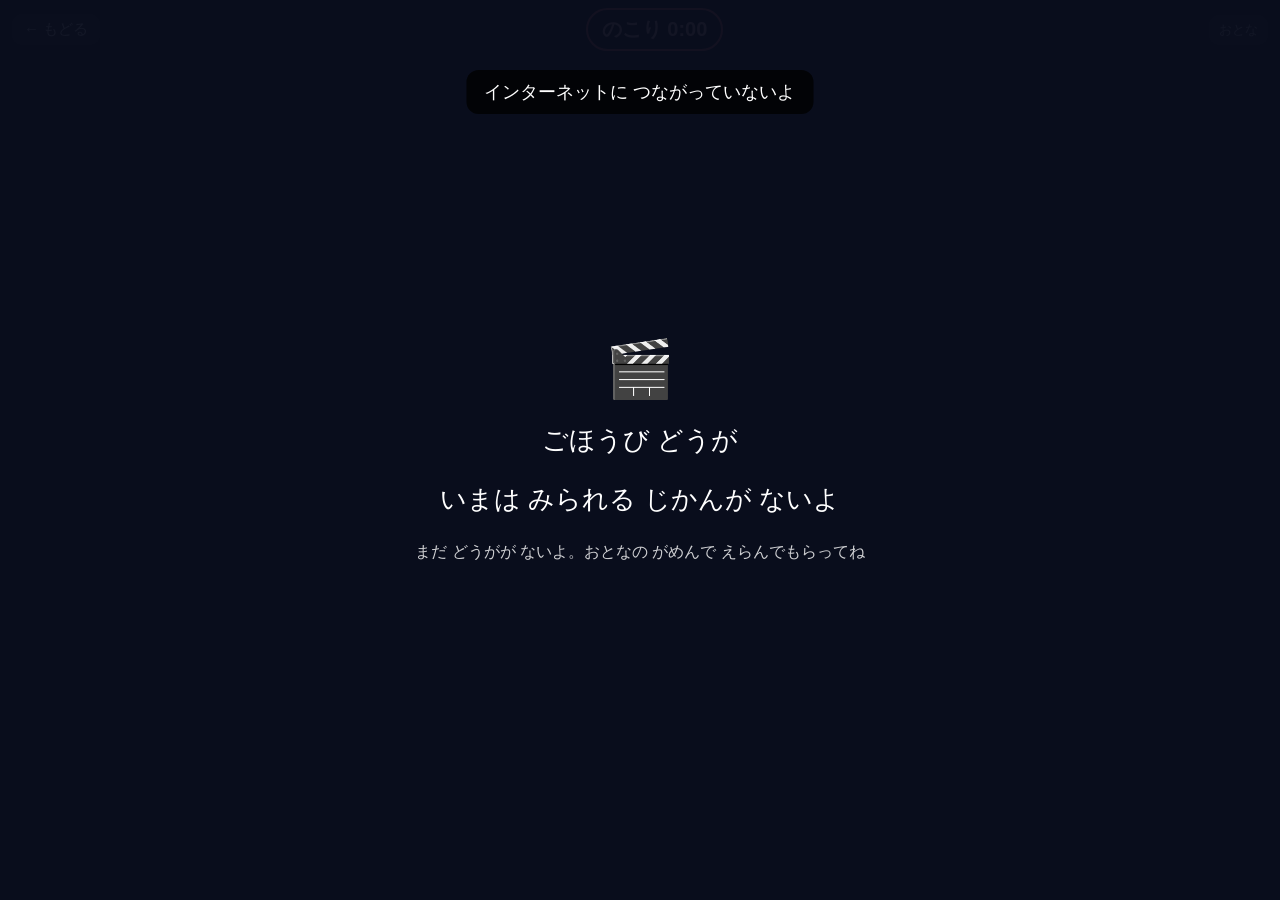
<file: shorts/index.html>
<!DOCTYPE html>
<html lang="ja">
<head>
<meta charset="utf-8">
<meta name="viewport" content="width=device-width,initial-scale=1,viewport-fit=cover,user-scalable=no">
<meta name="theme-color" content="#000000">
<title>ごほうび どうが（試作）</title>
<style>
*{box-sizing:border-box;margin:0;padding:0;-webkit-tap-highlight-color:transparent}
html,body{height:100%;background:#000;color:#fff;font-family:"Hiragino Maru Gothic ProN","BIZ UDPGothic","Meiryo",sans-serif;overflow:hidden;overscroll-behavior:none}
button{font:inherit;cursor:pointer;border:none}
/* feed */
#feed{position:fixed;inset:0;overflow-y:scroll;scroll-snap-type:y mandatory;-webkit-overflow-scrolling:touch;scrollbar-width:none}
#feed::-webkit-scrollbar{display:none}
.slide{position:relative;height:100vh;height:100dvh;width:100%;scroll-snap-align:start;scroll-snap-stop:always;display:flex;align-items:center;justify-content:center;background:#000;overflow:hidden}
.slide .thumb{position:absolute;inset:0;background:#111 center/cover no-repeat;filter:brightness(.55)}
.slide .stage{position:relative;height:100%;aspect-ratio:9/16;max-width:100%;}
.slide .stage iframe,.slide .stage .yt{position:absolute;inset:0;width:100%;height:100%;border:0;pointer-events:none}
/* 動画の上をおおう「たて」。YouTube のロゴ・タイトル・おすすめに さわれないようにする */
.slide .shield{position:absolute;inset:0;z-index:5;background:transparent}
.slide .demo{position:absolute;inset:0;display:flex;flex-direction:column;align-items:center;justify-content:center;font-size:28px;gap:12px;text-align:center;padding:20px}
.slide .demo b{font-size:72px}
.slide .paused{position:absolute;z-index:6;left:50%;top:50%;transform:translate(-50%,-50%);font-size:64px;opacity:0;transition:opacity .2s;pointer-events:none;text-shadow:0 0 12px #000}
.slide.is-paused .paused{opacity:.9}
.slide .side{position:absolute;z-index:7;right:10px;bottom:120px;display:flex;flex-direction:column;align-items:center;gap:18px}
.likeBtn{width:60px;height:60px;border-radius:50%;background:rgba(0,0,0,.35);font-size:32px;color:#fff;display:flex;align-items:center;justify-content:center;transition:transform .15s}
.likeBtn.on{color:#ff3b6b;transform:scale(1.12)}
.likeBtn small{display:block}
.slide .info{position:absolute;z-index:7;left:14px;right:84px;bottom:40px;text-shadow:0 1px 4px #000;pointer-events:none}
.slide .info .ch{font-weight:bold;font-size:16px}
.slide .info .tt{font-size:14px;opacity:.9;margin-top:4px;display:-webkit-box;-webkit-line-clamp:2;-webkit-box-orient:vertical;overflow:hidden}
.slide.endcard{flex-direction:column;gap:14px;font-size:22px;text-align:center;padding:24px}
/* top bar */
#bar{position:fixed;z-index:20;top:0;left:0;right:0;display:flex;justify-content:space-between;align-items:center;padding:calc(env(safe-area-inset-top) + 8px) 12px 8px;pointer-events:none}
#bar>*{pointer-events:auto}
#clock{background:rgba(0,0,0,.55);border:2px solid #4ade80;border-radius:999px;padding:6px 14px;font-size:20px;font-weight:bold;font-variant-numeric:tabular-nums}
#clock.low{border-color:#f87171;color:#fecaca;animation:blink 1s infinite}
@keyframes blink{50%{opacity:.55}}
#adultBtn{background:rgba(255,255,255,.12);color:#ddd;border-radius:10px;padding:6px 10px;font-size:13px}
#backBtn{background:rgba(255,255,255,.12);color:#fff;border-radius:10px;padding:6px 12px;font-size:15px}
/* overlays */
.ov{position:fixed;inset:0;z-index:50;display:none;align-items:center;justify-content:center;flex-direction:column;gap:18px;text-align:center;padding:24px;background:rgba(10,14,30,.96)}
.ov.show{display:flex}
.big{font-size:26px;line-height:1.6}
.huge{font-size:56px}
.btn{background:#22c55e;color:#fff;border-radius:16px;padding:14px 36px;font-size:24px;font-weight:bold;box-shadow:0 4px 0 #15803d}
.btn.gray{background:#475569;box-shadow:0 4px 0 #1e293b}
.btn.sm{font-size:16px;padding:8px 16px;border-radius:10px}
#toast{position:fixed;z-index:60;left:50%;top:70px;transform:translateX(-50%);background:rgba(0,0,0,.8);padding:10px 18px;border-radius:12px;font-size:18px;display:none}
/* adult panel */
#adult{align-items:stretch;justify-content:flex-start;overflow-y:auto;text-align:left;font-family:system-ui,"Hiragino Sans","Meiryo",sans-serif;background:#0f172a}
#adult h2{font-size:20px;margin-top:6px}
#adult h3{font-size:16px;margin:4px 0;color:#93c5fd}
#adult section{background:#1e293b;border-radius:12px;padding:12px;display:flex;flex-direction:column;gap:8px}
#adult input,#adult textarea{width:100%;padding:8px;border-radius:8px;border:1px solid #475569;background:#0f172a;color:#fff;font-size:15px}
#adult textarea{min-height:70px}
#adult .row{display:flex;gap:8px;flex-wrap:wrap;align-items:center}
#adult .note{font-size:13px;color:#94a3b8;line-height:1.6}
#adult ul{list-style:none;display:flex;flex-direction:column;gap:4px}
#adult li{display:flex;justify-content:space-between;align-items:center;background:#0f172a;border-radius:8px;padding:6px 10px;font-size:14px}
#gateQ{font-size:40px;font-weight:bold}
#gateA{font-size:32px;width:160px;text-align:center;padding:8px;border-radius:12px;border:none}
</style>
</head>
<body>

<div id="feed"></div>

<div id="bar">
  <button id="backBtn">← もどる</button>
  <div id="clock">のこり 0:00</div>
  <button id="adultBtn">おとな</button>
</div>

<!-- はじめの画面 -->
<div class="ov show" id="start">
  <div class="huge">🎬</div>
  <div class="big">ごほうび どうが</div>
  <div class="big" id="startLeft"></div>
  <button class="btn" id="startBtn">みる</button>
  <div class="big" id="startMsg" style="font-size:16px;opacity:.8"></div>
</div>

<!-- 時間切れ -->
<div class="ov" id="over">
  <div class="huge">⏰</div>
  <div class="big">きょうの ごほうび じかんは<br>おしまい！</div>
  <div class="big" style="font-size:18px;opacity:.85">また がんばって じかんを ふやそう</div>
  <button class="btn" id="overBack">もどる</button>
  <button class="btn gray sm" id="overAdult" style="margin-top:30px;opacity:.7">おとな</button>
</div>

<!-- おうちの方の確認 -->
<div class="ov" id="gate">
  <div class="big">おうちの方の かくにん</div>
  <div id="gateQ"></div>
  <input id="gateA" inputmode="numeric" autocomplete="off">
  <div class="row" style="display:flex;gap:12px">
    <button class="btn gray sm" id="gateNo">やめる</button>
    <button class="btn sm" id="gateOk">OK</button>
  </div>
</div>

<!-- おとなの画面 -->
<div class="ov" id="adult">
  <div class="row" style="display:flex;justify-content:space-between;align-items:center">
    <h2>ごほうび動画の設定（おとな）</h2>
    <button class="btn gray sm" id="adultClose">とじる</button>
  </div>

  <section>
    <h3>見られる時間</h3>
    <div id="aLeft" class="big" style="font-size:20px"></div>
    <div class="row">
      <button class="btn sm" data-add="1">+1分</button>
      <button class="btn sm" data-add="3">+3分</button>
      <button class="btn sm" data-add="5">+5分</button>
      <button class="btn gray sm" id="aZero">0にする</button>
    </div>
    <div class="row">1日の上限（分）<input id="aCap" type="number" min="0" style="width:90px"> <span class="note">0 = 上限なし。ごほうびが多くても、1日にこれ以上は見られません。</span></div>
    <div id="aToday" class="note"></div>
    <div class="note">本番では、九九ラボのメダルやダーツから自動で時間が入る形にします（<code>ShortsWallet.grant(分, 理由)</code>）。</div>
  </section>

  <section>
    <h3>許可したチャンネル</h3>
    <div class="note">ここに入れたチャンネルの<b>ショートだけ</b>を、1日1回、自動で集めます。@ハンドル（例：@nhk_eteleなど）か、UC から始まるチャンネルIDを入れてください。</div>
    <div class="row"><input id="aChIn" placeholder="@ハンドル または UC…" style="flex:1"><button class="btn sm" id="aChAdd">追加</button></div>
    <ul id="aChList"></ul>
    <div class="row"><button class="btn sm" id="aFetch">今すぐ集める</button><span id="aFetchMsg" class="note"></span></div>
  </section>

  <section>
    <h3>動画を1本ずつ入れる</h3>
    <div class="note">ショートのURL（youtube.com/shorts/… や youtu.be/…）を1行に1つ。APIキーがなくても使えます。</div>
    <textarea id="aUrls" placeholder="https://www.youtube.com/shorts/xxxxxxxxxxx"></textarea>
    <div class="row"><input id="aUrlCh" placeholder="まとめる名前（例：おきにいり）" style="flex:1"><button class="btn sm" id="aUrlAdd">入れる</button></div>
  </section>

  <section>
    <h3>集めた動画 <span id="aPoolN"></span></h3>
    <div class="note">子どもが ♥ を押したチャンネルほど、多めに出ます。</div>
    <ul id="aLikes"></ul>
    <div class="row"><button class="btn gray sm" id="aPoolClear">集めた動画を全部けす</button></div>
  </section>

  <section>
    <h3>YouTube Data API キー</h3>
    <div class="note">チャンネルから自動で集めるときだけ必要です。Google Cloud で「YouTube Data API v3」のキーを作り、使えるサイトをこのアプリのURLだけに制限してください。1回の取得で使う量は、チャンネル1つにつき1〜2ユニット（1日の無料枠は10,000）。</div>
    <input id="aKey" placeholder="AIza…">
  </section>

  <section>
    <h3>外へ出さないしくみ</h3>
    <div class="note">
      ・動画の上に透明な板をかぶせているので、YouTube のロゴ・タイトル・おすすめを押せません。<br>
      ・動画が終わると、おすすめが出る前に次の動画へ進みます。<br>
      ・チャンネル名は文字だけで、リンクにしていません。<br>
      ・時間は「再生しているあいだ」だけ減り、端末に保存するので、開き直しても増えません。
    </div>
  </section>
</div>

<div id="toast"></div>

<script>
'use strict';
const VER='shorts-0.1';
const Q=new URLSearchParams(location.search);
const DEMO=Q.has('demo');               // ?demo … YouTube を使わず色の板で動きを見る
const BACK=Q.get('back')||'../';         // もどる先（九九ラボ本体）
const $=id=>document.getElementById(id);
const today=()=>{const d=new Date();return d.getFullYear()+'-'+String(d.getMonth()+1).padStart(2,'0')+'-'+String(d.getDate()).padStart(2,'0');};

/* ================= 保存（Store） =================
   試作では localStorage。本番は Firestore の users/{token} か shorts/{token} に
   同じ形で入れる（save() を差しかえるだけ）。本番 Firebase にはまだ さわらない。 */
const KEY='shortslab-v1';
function fresh(){return{secLeft:0,cap:0,used:{},log:[],channels:[],key:'',pool:[],likes:{},chLikes:{},seen:{},lastFetch:''};}
let S;
try{S=Object.assign(fresh(),JSON.parse(localStorage.getItem(KEY)||'{}'));}catch(e){S=fresh();}
function save(){try{localStorage.setItem(KEY,JSON.stringify(S));}catch(e){}}

/* ================= 時間のさいふ ================= */
const ShortsWallet={
  grant(min,why){S.secLeft=Math.max(0,S.secLeft+Math.round(min*60));S.log.unshift({t:Date.now(),min,why:why||''});S.log=S.log.slice(0,100);save();render();},
  // 今日あと何秒見られるか（のこり時間 と 1日の上限 の 小さいほう）
  avail(){let a=S.secLeft;if(S.cap>0){a=Math.min(a,S.cap*60-(S.used[today()]||0));}return Math.max(0,Math.floor(a));},
  spend(sec){S.secLeft=Math.max(0,S.secLeft-sec);const d=today();S.used[d]=(S.used[d]||0)+sec;
    const ks=Object.keys(S.used).sort();while(ks.length>14)delete S.used[ks.shift()];save();}
};
window.ShortsWallet=ShortsWallet;

const fmt=s=>{s=Math.max(0,Math.ceil(s));return Math.floor(s/60)+':'+String(s%60).padStart(2,'0');};
function render(){
  const a=ShortsWallet.avail();
  $('clock').textContent='のこり '+fmt(a);
  $('clock').classList.toggle('low',a<=30);
  $('startLeft').textContent=a>0?'のこり '+fmt(a):'いまは みられる じかんが ないよ';
  $('startBtn').style.display=a>0?'':'none';
}

/* ================= 動画を集める ================= */
function idFromUrl(u){u=u.trim();if(/^[\w-]{11}$/.test(u))return u;
  const m=u.match(/(?:shorts\/|youtu\.be\/|[?&]v=|embed\/)([\w-]{11})/);return m?m[1]:null;}
function addToPool(items){let n=0;const have=new Set(S.pool.map(p=>p.id));
  for(const it of items){if(!it.id||have.has(it.id))continue;S.pool.push(it);have.add(it.id);n++;}
  S.pool=S.pool.slice(-400);save();return n;}
async function api(path,params){
  const u=new URL('https://www.googleapis.com/youtube/v3/'+path);
  for(const k in params)u.searchParams.set(k,params[k]);u.searchParams.set('key',S.key);
  const r=await fetch(u);const j=await r.json();if(j.error)throw new Error(j.error.message);return j;}
async function resolveChannel(input){
  input=input.trim();
  if(/^UC[\w-]{22}$/.test(input)){const j=await api('channels',{part:'snippet',id:input});
    return{id:input,name:j.items&&j.items[0]?j.items[0].snippet.title:input};}
  const h=input.startsWith('@')?input:'@'+input;
  const j=await api('channels',{part:'snippet',forHandle:h});
  if(!j.items||!j.items.length)throw new Error('チャンネルが見つかりません：'+input);
  return{id:j.items[0].id,name:j.items[0].snippet.title};}
// チャンネルの「ショートだけ」の再生リストは UC… を UUSH… にしたもの（1回1ユニット）
async function fetchChannelShorts(ch){
  const j=await api('playlistItems',{part:'snippet,contentDetails',playlistId:'UUSH'+ch.id.slice(2),maxResults:25});
  return(j.items||[]).map(it=>({id:it.contentDetails.videoId,ch:ch.id,chName:ch.name,title:it.snippet.title,added:Date.now()}))
    .filter(it=>it.title!=='Private video'&&it.title!=='Deleted video');}
async function fetchAll(force){
  if(!S.key||!S.channels.length)return'APIキーとチャンネルを入れてください';
  if(!force&&S.lastFetch===today())return'';
  let n=0,err=[];
  for(const ch of S.channels){try{n+=addToPool(await fetchChannelShorts(ch));}catch(e){err.push(ch.name+'：'+e.message);}}
  S.lastFetch=today();save();
  return n+'本 ふえました'+(err.length?'（'+err.join(' / ')+'）':'');}

/* ================= ならべ方（いいね で多め） ================= */
function pickNext(exclude){
  const pool=S.pool.filter(p=>!exclude.has(p.id));
  if(!pool.length)return null;
  const now=Date.now();
  const w=pool.map(p=>{let x=1+2*(S.chLikes[p.ch]||0);if(S.likes[p.id])x*=1.5;
    const seen=S.seen[p.id];if(seen&&now-seen<3*864e5)x*=0.15;     // 3日以内に見たものは出にくく
    if(now-(p.added||0)<2*864e5)x*=1.5;                              // 新しいものは少し多め
    return x;});
  let r=Math.random()*w.reduce((a,b)=>a+b,0);
  for(let i=0;i<pool.length;i++){r-=w[i];if(r<=0)return pool[i];}
  return pool[pool.length-1];}

/* ================= フィード ================= */
const feed=$('feed');
let slides=[],active=-1,player=null,playing=false,started=false,locked=false;
const DEMO_COLORS=['#ef4444','#f59e0b','#10b981','#3b82f6','#8b5cf6','#ec4899'];
function demoPool(){const a=[];for(let i=0;i<12;i++)a.push({id:'demo'+i,ch:'demo'+(i%3),chName:['どうぶつ','のりもの','おえかき'][i%3]+' チャンネル',title:'ためしの どうが '+(i+1),added:Date.now()});return a;}

function makeSlide(item){
  const el=document.createElement('div');el.className='slide';el.dataset.id=item.id;
  el.innerHTML=(DEMO?`<div class="demo" style="background:${DEMO_COLORS[slides.length%6]}"><b>${slides.length+1}</b>${item.title}<small>（YouTube のかわり）</small></div>`
      :`<div class="thumb" style="background-image:url(https://i.ytimg.com/vi/${item.id}/hqdefault.jpg)"></div><div class="stage"><div class="yt"></div></div>`)
    +`<div class="shield"></div><div class="paused">▶</div>
    <div class="side"><button class="likeBtn${S.likes[item.id]?' on':''}">♥</button></div>
    <div class="info"><div class="ch"></div><div class="tt"></div></div>`;
  el.querySelector('.ch').textContent=item.chName||'';
  el.querySelector('.tt').textContent=item.title||'';
  el.querySelector('.shield').addEventListener('click',()=>togglePause());
  el.querySelector('.likeBtn').addEventListener('click',e=>{e.stopPropagation();toggleLike(item,e.currentTarget);});
  slides.push({el,item});feed.appendChild(el);io.observe(el);}
function endSlide(){const el=document.createElement('div');el.className='slide endcard';
  el.innerHTML='<div class="huge">🎈</div><div>きょうの どうがは ここまで<br>また あした あたらしいのが くるよ</div>';
  feed.appendChild(el);}
function fillFeed(){
  const shown=new Set(slides.map(s=>s.item.id));
  while(slides.length-active<4){const n=pickNext(shown);if(!n){if(!feed.querySelector('.endcard'))endSlide();return;}
    shown.add(n.id);makeSlide(n);}}

const io=new IntersectionObserver(es=>{for(const e of es){if(e.isIntersecting&&e.intersectionRatio>0.6){
  const i=slides.findIndex(s=>s.el===e.target);if(i>=0&&i!==active)activate(i);}}},{root:feed,threshold:[0.6]});

function toggleLike(item,btn){
  const on=!S.likes[item.id];
  if(on){S.likes[item.id]=1;S.chLikes[item.ch]=(S.chLikes[item.ch]||0)+1;}
  else{delete S.likes[item.id];S.chLikes[item.ch]=Math.max(0,(S.chLikes[item.ch]||0)-1);}
  btn.classList.toggle('on',on);save();if(on)toast('♥ この チャンネルが ふえるよ');}

function setPaused(p){const s=slides[active];if(s)s.el.classList.toggle('is-paused',p);}
function togglePause(){
  if(locked)return;
  if(DEMO){playing=!playing;setPaused(!playing);return;}
  if(!player||!player.getPlayerState)return;
  if(player.getPlayerState()===1)player.pauseVideo();else player.playVideo();}

function destroyPlayer(){if(player&&player.destroy){try{player.destroy();}catch(e){}}player=null;playing=false;}
function activate(i){
  if(locked)return;
  active=i;fillFeed();destroyPlayer();
  const s=slides[i];S.seen[s.item.id]=Date.now();save();
  if(DEMO){playing=started;setPaused(!playing);return;}
  if(!window.YT||!YT.Player){s.el.querySelector('.yt').textContent='よみこみちゅう…';whenYT(()=>{if(active===i)activate(i);});return;}
  const box=document.createElement('div');const holder=s.el.querySelector('.yt');holder.innerHTML='';holder.appendChild(box);
  player=new YT.Player(box,{host:'https://www.youtube-nocookie.com',videoId:s.item.id,width:'100%',height:'100%',
    playerVars:{autoplay:1,controls:0,disablekb:1,fs:0,rel:0,modestbranding:1,iv_load_policy:3,playsinline:1,cc_load_policy:0},
    events:{
      onReady:e=>{if(started)e.target.playVideo();},
      onStateChange:e=>{playing=e.data===1;setPaused(e.data===2);
        if(e.data===0)next();},                 // 終わったら おすすめが出る前に つぎへ
      onError:()=>{toast('この どうがは みられないよ');S.pool=S.pool.filter(p=>p.id!==s.item.id);save();setTimeout(next,800);}
    }});}
function next(){const s=slides[active+1];if(s)s.el.scrollIntoView({behavior:'smooth'});else fillFeed();}

let ytCbs=[];function whenYT(f){if(window.YT&&YT.Player)f();else ytCbs.push(f);}
window.onYouTubeIframeAPIReady=()=>{ytCbs.splice(0).forEach(f=>f());};
function loadYT(){if(DEMO||window.YT)return;const s=document.createElement('script');s.src='https://www.youtube.com/iframe_api';
  s.onerror=()=>toast('インターネットに つながっていないよ');document.head.appendChild(s);}

/* ================= 時間をへらす ================= */
let lastTick=performance.now();
setInterval(()=>{
  const now=performance.now(),dt=(now-lastTick)/1000;lastTick=now;
  if(!started||locked||document.hidden||!playing)return;
  ShortsWallet.spend(Math.min(dt,2));render();
  if(ShortsWallet.avail()<=0)lockOut();
},1000);
document.addEventListener('visibilitychange',()=>{if(document.hidden){if(player&&player.pauseVideo)player.pauseVideo();if(DEMO){playing=false;setPaused(true);}}});

function lockOut(){locked=true;destroyPlayer();if(S.secLeft<1){S.secLeft=0;save();}
  feed.innerHTML='';slides=[];active=-1;
  $('over').classList.add('show');}

/* ================= はじめる ================= */
async function begin(){
  if(ShortsWallet.avail()<=0){lockOut();return;}
  $('start').classList.remove('show');started=true;
  if(!slides.length){fillFeed();}
  if(DEMO){playing=true;setPaused(false);}
  else if(player&&player.playVideo)player.playVideo();
}
$('startBtn').addEventListener('click',begin);
function goBack(){destroyPlayer();location.href=BACK;}
$('backBtn').addEventListener('click',goBack);
$('overBack').addEventListener('click',goBack);
$('overAdult').addEventListener('click',()=>gate(openAdult));

function toast(t){const e=$('toast');e.textContent=t;e.style.display='block';clearTimeout(toast.t);toast.t=setTimeout(()=>e.style.display='none',1800);}

/* ================= おうちの方の確認（2けたのたし算） ================= */
let gateFn=null,gateAns=0;
function gate(fn){const a=10+Math.floor(Math.random()*80),b=10+Math.floor(Math.random()*80);gateAns=a+b;gateFn=fn;
  $('gateQ').textContent=a+' + '+b+' = ?';$('gateA').value='';
  if(player&&player.pauseVideo)player.pauseVideo();if(DEMO){playing=false;setPaused(true);}
  $('gate').classList.add('show');setTimeout(()=>$('gateA').focus(),50);}
$('gateNo').addEventListener('click',()=>$('gate').classList.remove('show'));
$('gateOk').addEventListener('click',()=>{const ok=+$('gateA').value===gateAns;$('gate').classList.remove('show');if(ok&&gateFn)gateFn();else if(!ok)toast('ちがいます');});
$('gateA').addEventListener('keydown',e=>{if(e.key==='Enter')$('gateOk').click();});

/* ================= おとなの画面 ================= */
$('adultBtn').addEventListener('click',()=>gate(openAdult));
$('adultClose').addEventListener('click',()=>{$('adult').classList.remove('show');
  if(locked&&ShortsWallet.avail()>0){locked=false;$('over').classList.remove('show');$('start').classList.add('show');started=false;}
  else if(!locked&&!slides.length&&started)fillFeed();
  render();});
function openAdult(){$('adult').classList.add('show');renderAdult();}
function renderAdult(){
  $('aLeft').textContent='のこり '+fmt(S.secLeft)+'（今日見られるのは '+fmt(ShortsWallet.avail())+'）';
  $('aCap').value=S.cap||0;
  $('aToday').textContent='今日見た時間：'+fmt(S.used[today()]||0);
  $('aKey').value=S.key||'';
  const ul=$('aChList');ul.innerHTML='';
  S.channels.forEach((c,i)=>{const li=document.createElement('li');li.innerHTML='<span></span><button class="btn gray sm">けす</button>';
    li.firstChild.textContent=c.name+'（'+c.id+'）';li.lastChild.onclick=()=>{S.channels.splice(i,1);save();renderAdult();};ul.appendChild(li);});
  $('aPoolN').textContent='（'+S.pool.length+'本）';
  const by={};S.pool.forEach(p=>{by[p.ch]=by[p.ch]||{name:p.chName,n:0};by[p.ch].n++;});
  const lk=$('aLikes');lk.innerHTML='';
  Object.keys(by).sort((a,b)=>(S.chLikes[b]||0)-(S.chLikes[a]||0)).forEach(ch=>{const li=document.createElement('li');
    li.textContent=by[ch].name+'　'+by[ch].n+'本　♥'+(S.chLikes[ch]||0);lk.appendChild(li);});}
document.querySelectorAll('[data-add]').forEach(b=>b.addEventListener('click',()=>{ShortsWallet.grant(+b.dataset.add,'おとなが追加');renderAdult();toast('+'+b.dataset.add+'分');}));
$('aZero').addEventListener('click',()=>{S.secLeft=0;save();render();renderAdult();});
$('aCap').addEventListener('change',e=>{S.cap=Math.max(0,+e.target.value||0);save();render();renderAdult();});
$('aKey').addEventListener('change',e=>{S.key=e.target.value.trim();save();});
$('aChAdd').addEventListener('click',async()=>{
  const v=$('aChIn').value.trim();if(!v)return;S.key=$('aKey').value.trim()||S.key;
  if(!S.key){$('aFetchMsg').textContent='先に下のAPIキーを入れてください';return;}
  try{const c=await resolveChannel(v);if(!S.channels.some(x=>x.id===c.id))S.channels.push(c);$('aChIn').value='';save();renderAdult();}
  catch(e){$('aFetchMsg').textContent=e.message;}});
$('aFetch').addEventListener('click',async()=>{$('aFetchMsg').textContent='集めています…';$('aFetchMsg').textContent=await fetchAll(true)||'';renderAdult();});
$('aUrlAdd').addEventListener('click',()=>{
  const name=$('aUrlCh').value.trim()||'おうちで えらんだ どうが';const ch='manual:'+name;
  const items=$('aUrls').value.split(/\s+/).map(idFromUrl).filter(Boolean).map(id=>({id,ch,chName:name,title:'',added:Date.now()}));
  const n=addToPool(items);$('aUrls').value='';toast(n+'本 入れました');renderAdult();});
$('aPoolClear').addEventListener('click',()=>{if(confirm('集めた動画を全部けしますか？')){S.pool=[];S.seen={};save();renderAdult();}});

/* ================= スタート ================= */
if(DEMO&&!S.pool.some(p=>p.id.startsWith('demo')))addToPool(demoPool());
if(!DEMO)S.pool=S.pool.filter(p=>!p.id.startsWith('demo'));
render();loadYT();
fetchAll(false).then(m=>{if(m&&!m.startsWith('APIキー'))console.log('[shorts] '+m);});
if(!S.pool.length)$('startMsg').textContent='まだ どうがが ないよ。おとなの がめんで えらんでもらってね';
</script>
</body>
</html>
</file>
